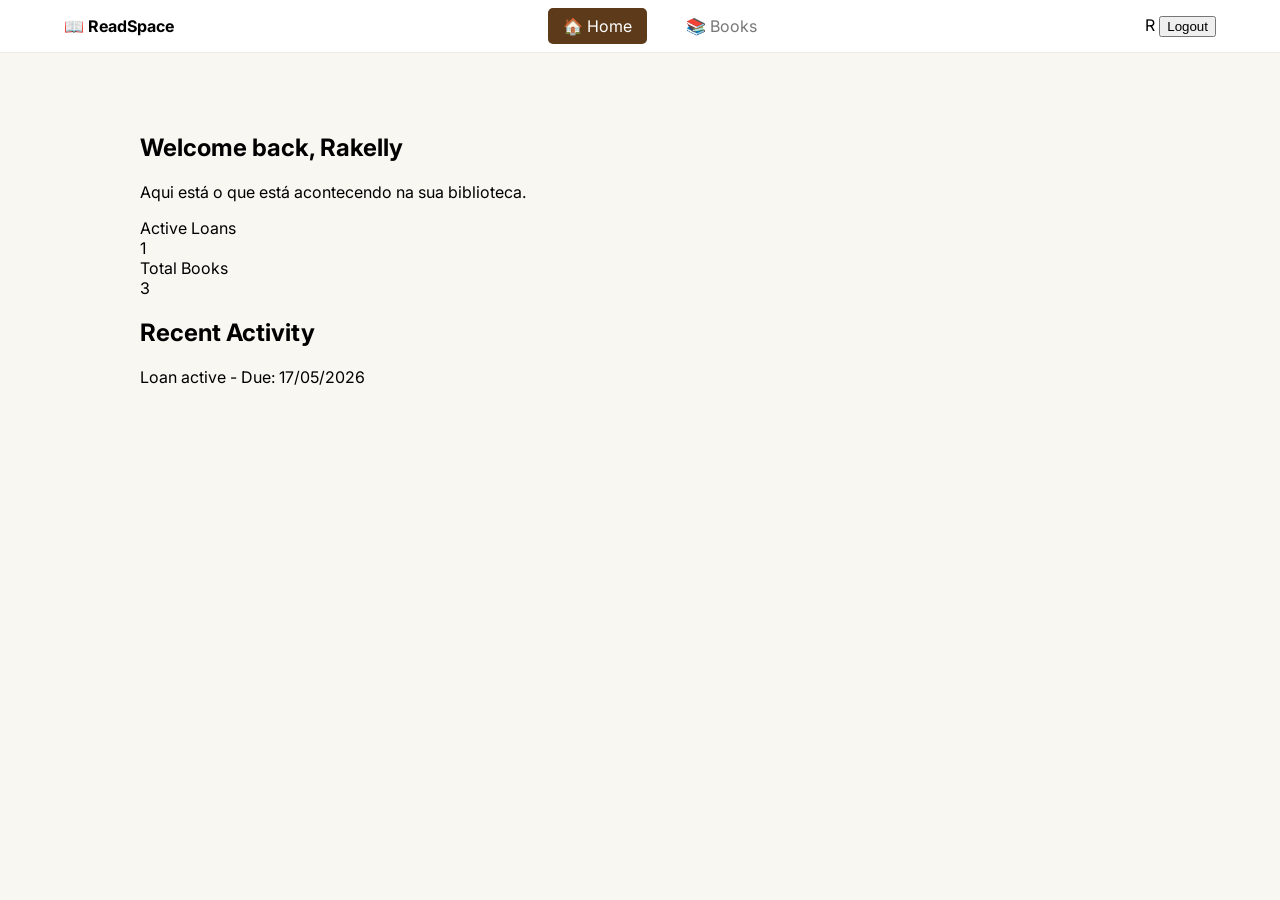
<file: index.html>
<!DOCTYPE html>
<html lang="pt-br">
<head>
    <meta charset="UTF-8">
    <meta name="viewport" content="width=device-width, initial-scale=1.0">
    <title>ReadSpace - Home</title>
    <link rel="stylesheet" href="style.css">
    <link href="https://fonts.googleapis.com/css2?family=Inter:wght@300;400;600&family=Playfair+Display:wght@700&display=swap" rel="stylesheet">
</head>
<body>
    <header class="navbar">
        <div class="logo">📖 <strong>ReadSpace</strong></div>
        <nav>
            <a href="index.html" class="nav-item active">🏠 Home</a>
            <a href="books.html" class="nav-item">📚 Books</a>
        </nav>
        <div class="user-menu">
            <span class="avatar">R</span>
            <button class="logout-btn">Logout</button>
        </div>
    </header>

    <main class="container">
        <section class="welcome-section">
            <h1>Welcome back, Rakelly</h1>
            <p>Aqui está o que está acontecendo na sua biblioteca.</p>
        </section>

        <section class="stats-grid">
            <div class="card">
                <span class="label">Active Loans</span>
                <div class="value">1</div>
            </div>
            <div class="card">
                <span class="label">Total Books</span>
                <div class="value">3</div>
            </div>
        </section>

        <section class="recent-activity">
            <h2>Recent Activity</h2>
            <div class="activity-item">
                <span class="dot green"></span>
                <p>Loan active - Due: 17/05/2026</p>
            </div>
        </section>
    </main>
</body>
</html>
</file>
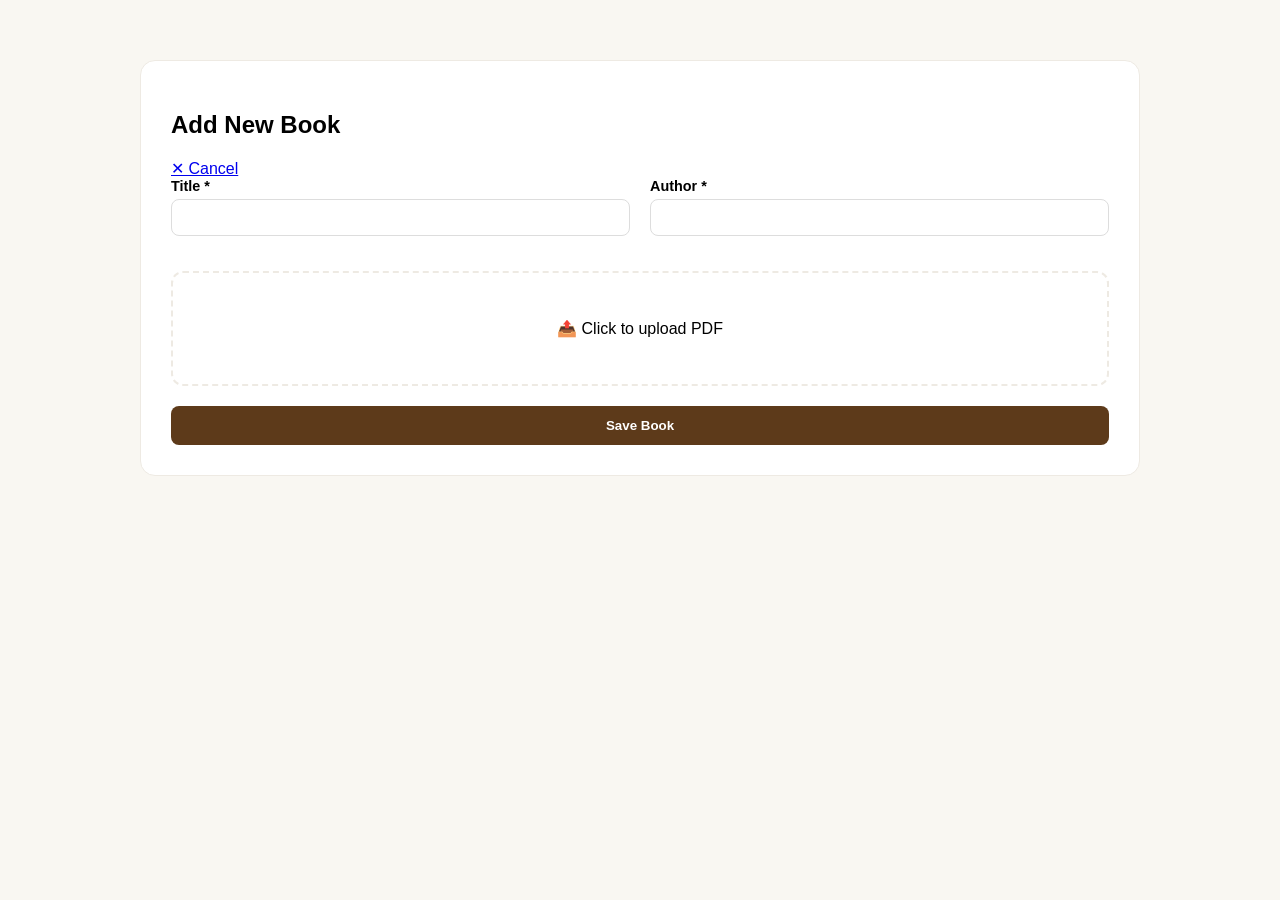
<file: add-book.html>
<!DOCTYPE html>
<html lang="pt-br">
<head>
    <meta charset="UTF-8">
    <meta name="viewport" content="width=device-width, initial-scale=1.0">
    <title>ReadSpace - Add Book</title>
    <link rel="stylesheet" href="style.css">
</head>
<body>
    <main class="container">
        <div class="form-container">
            <header class="form-header">
                <h2>Add New Book</h2>
                <a href="books.html" class="cancel-btn">✕ Cancel</a>
            </header>

            <form>
                <div class="form-row">
                    <div class="form-group"><label>Title *</label><input type="text" required></div>
                    <div class="form-group"><label>Author *</label><input type="text" required></div>
                </div>
                
                <div class="upload-area" id="drop-zone">
                    <input type="file" id="pdf-input" accept="application/pdf" hidden>
                    <p id="upload-text">📤 Click to upload PDF</p>
                </div>

                <button type="submit" class="submit-btn">Save Book</button>
            </form>
        </div>
    </main>

    <script>
        const dropZone = document.getElementById('drop-zone');
        const pdfInput = document.getElementById('pdf-input');
        dropZone.onclick = () => pdfInput.click();
        pdfInput.onchange = () => {
            document.getElementById('upload-text').innerText = "Selected: " + pdfInput.files[0].name;
        };
    </script>
</body>
</html>
</file>
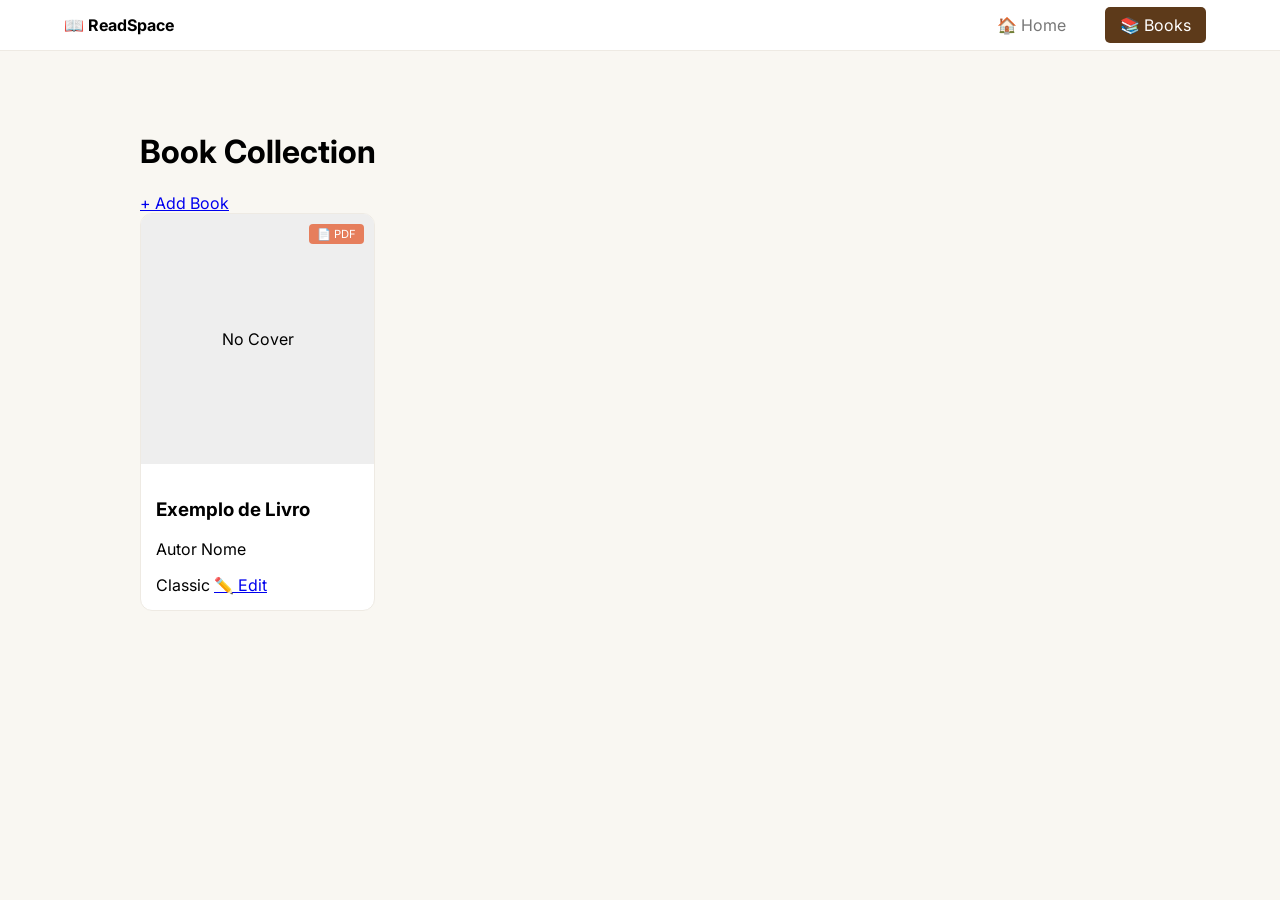
<file: books.html>
<!DOCTYPE html>
<html lang="pt-br">
<head>
    <meta charset="UTF-8">
    <meta name="viewport" content="width=device-width, initial-scale=1.0">
    <title>ReadSpace - Collection</title>
    <link rel="stylesheet" href="style.css">
    <link href="https://fonts.googleapis.com/css2?family=Inter:wght@300;400;600&family=Playfair+Display:wght@700&display=swap" rel="stylesheet">
</head>
<body>
    <header class="navbar">
        <div class="logo">📖 <strong>ReadSpace</strong></div>
        <nav>
            <a href="index.html" class="nav-item">🏠 Home</a>
            <a href="books.html" class="nav-item active">📚 Books</a>
        </nav>
    </header>

    <main class="container">
        <header class="section-header">
            <h1>Book Collection</h1>
            <a href="add-book.html" class="add-btn">+ Add Book</a>
        </header>

        <div class="book-grid">
            <div class="book-card">
                <div class="book-cover">
                    <span class="pdf-badge">📄 PDF</span>
                    <p>No Cover</p>
                </div>
                <div class="book-info">
                    <h3>Exemplo de Livro</h3>
                    <p class="author">Autor Nome</p>
                    <div class="book-meta">
                        <span class="category-tag">Classic</span>
                        <a href="edit-book.html" class="edit-link">✏️ Edit</a>
                    </div>
                </div>
            </div>
        </div>
    </main>
</body>
</html>
</file>
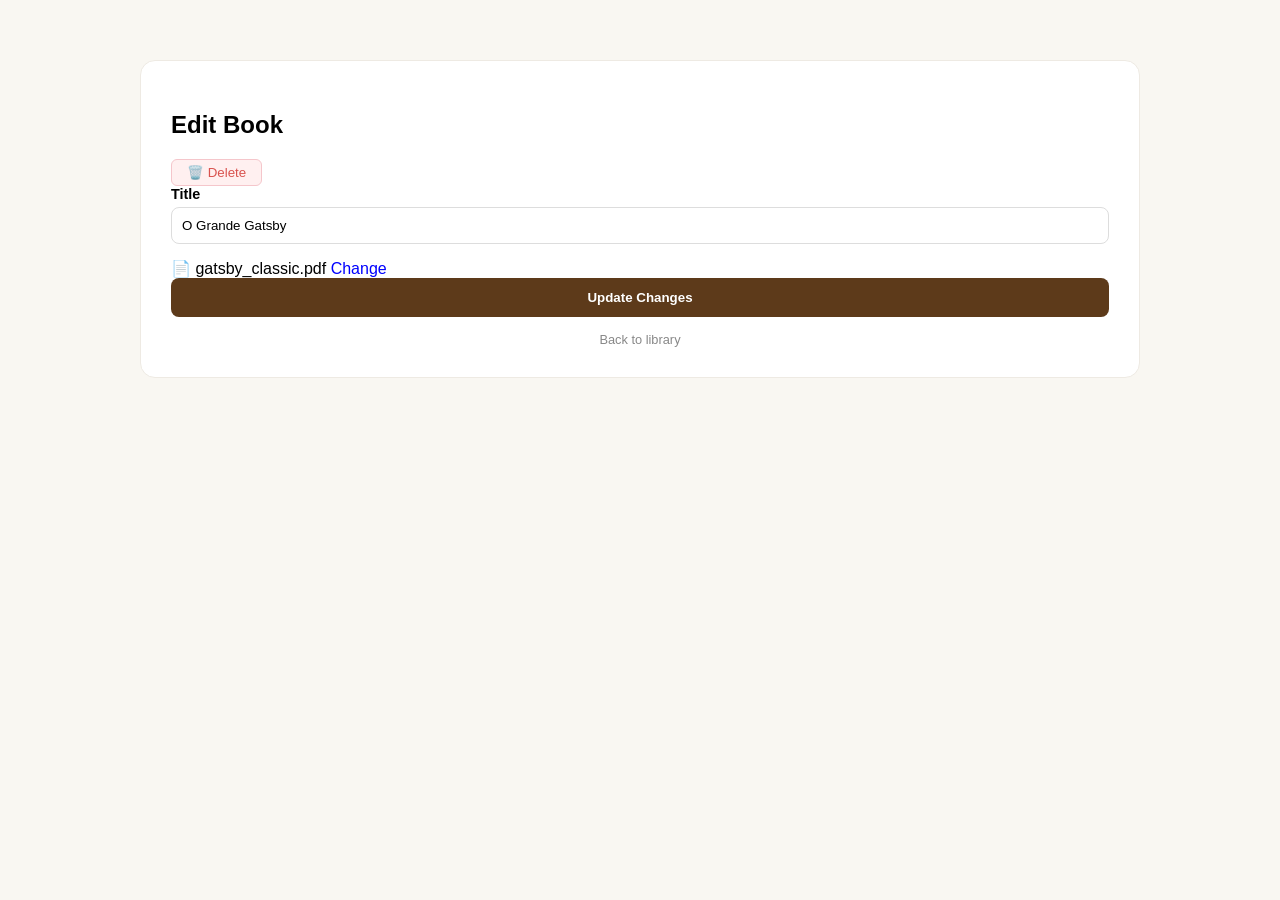
<file: edit-book.html>
<!DOCTYPE html>
<html lang="pt-br">
<head>
    <meta charset="UTF-8">
    <meta name="viewport" content="width=device-width, initial-scale=1.0">
    <title>ReadSpace - Edit Book</title>
    <link rel="stylesheet" href="style.css">
</head>
<body>
    <main class="container">
        <div class="form-container">
            <header class="form-header">
                <h2>Edit Book</h2>
                <button class="delete-btn">🗑️ Delete</button>
            </header>

            <form>
                <div class="form-group">
                    <label>Title</label>
                    <input type="text" value="O Grande Gatsby">
                </div>
                <div class="current-file">
                    <span>📄 gatsby_classic.pdf</span>
                    <label for="pdf-input" style="color:blue; cursor:pointer">Change</label>
                </div>
                <button type="submit" class="submit-btn">Update Changes</button>
                <a href="books.html" class="back-link">Back to library</a>
            </form>
        </div>
    </main>
</body>
</html>
</file>
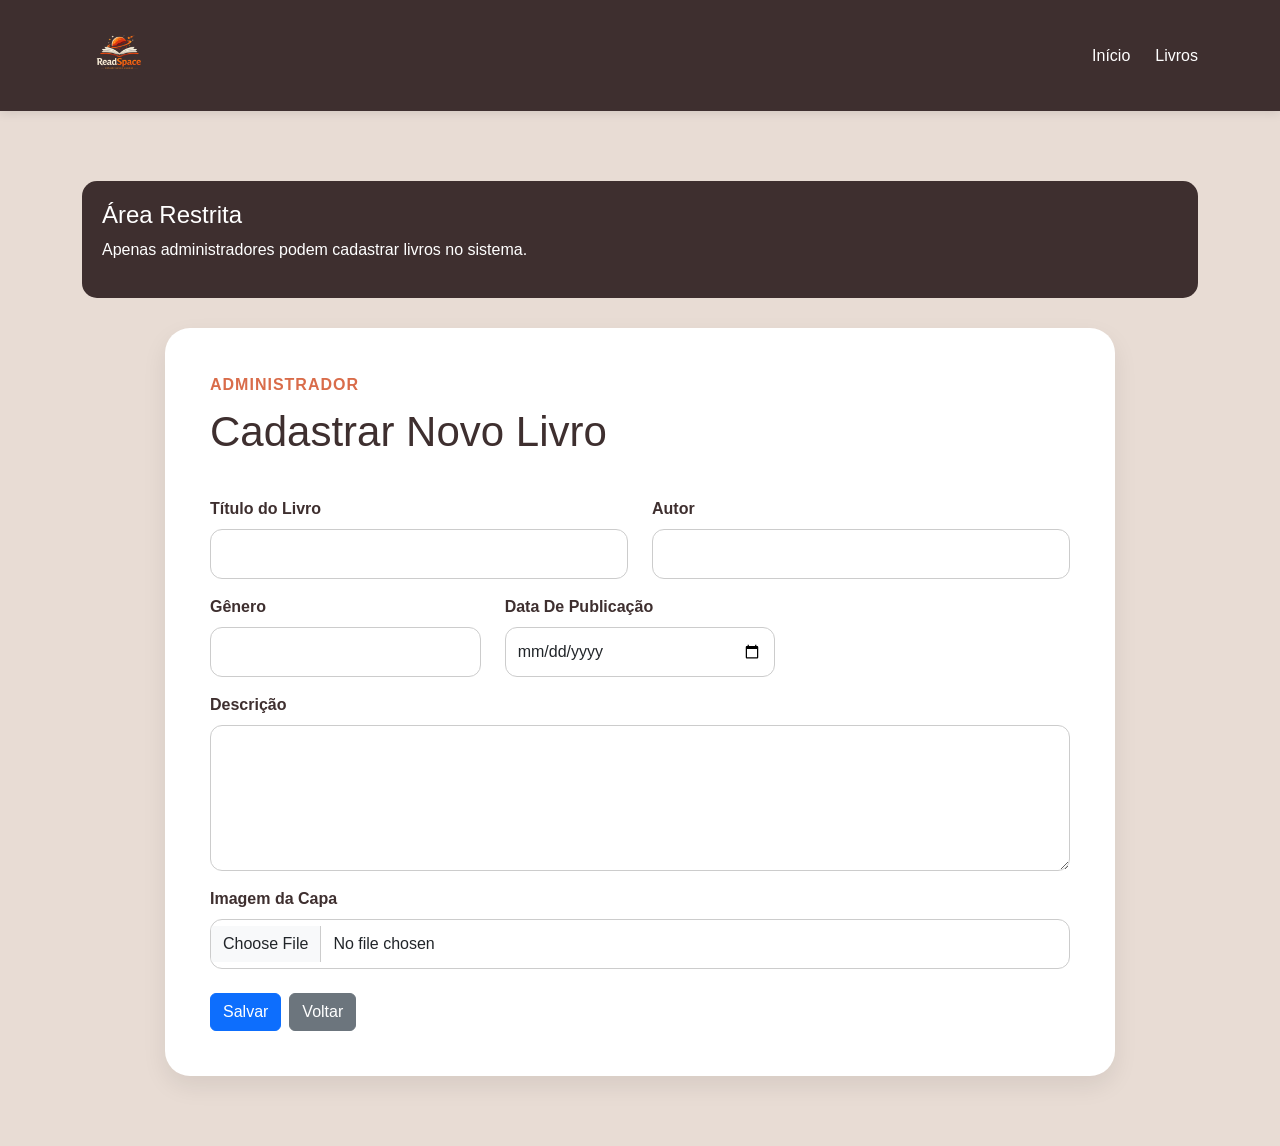
<file: templates/cadastrar_livros_admin.html>
<!DOCTYPE html>
<html lang="pt-br">

<head>
    <meta charset="UTF-8">
    <meta name="viewport" content="width=device-width, initial-scale=1.0">
    <title>Cadastro de Livros - Admin</title>

    <link href="https://cdn.jsdelivr.net/npm/bootstrap@5.3.3/dist/css/bootstrap.min.css" rel="stylesheet">
    <link rel="stylesheet" href="/static/assets/css/style.css">
</head>

<body>

    <!-- HEADER -->

    <header class="header">
        <div class="container nav-container">
            <img class="logo" src="/static/assets/img/logo.png">

            <nav>
                <ul class="nav-links">
                    <li><a href="/">Início</a></li>
                    <li><a href="/livros">Livros</a></li>
                </ul>
            </nav>

        </div>
    </header>

    <!-- ADMIN -->

    <section class="page-section">

        <div class="container">

            <div class="admin-alert">
                <h4>Área Restrita</h4>
                <p>
                    Apenas administradores podem cadastrar livros no sistema.
                </p>
            </div>

            <div class="form-container admin-form">

                <div class="section-title">
                    <span>Administrador</span>
                    <h2>Cadastrar Novo Livro</h2>
                </div>

                <form action="/livros/admin/criar" method="post" enctype="multipart/form-data">

                    <div class="row">

                        <div class="col-md-6 mb-3">
                            <label>Título do Livro</label>
                            <input type="text" name="titulo" class="form-control">
                        </div>

                        <div class="col-md-6 mb-3">
                            <label>Autor</label>
                            <input type="text" name="autor" class="form-control">
                        </div>

                    </div>

                    <div class="row">

                        <div class="col-md-4 mb-3">
                            <label>Gênero</label>
                            <input type="text" name="categoria" class="form-control">
                        </div>


                        <div class="col-md-4 mb-3">
                            <label>Data De Publicação</label>
                            <input type="date" name="ano_publicacao" class="form-control">
                        </div>

                    </div>

                    <div class="mb-3">
                        <label>Descrição</label>
                        <textarea class="form-control" name="descricao" rows="5"></textarea>
                    </div>
                    <div class="mb-4">
                        <label>Imagem da Capa</label>
                        <input type="file" name="foto" class="form-control">
                    </div>
                    <div class="d-flex gap-2">
                      <button type="submit" class="btn btn-primary">Salvar</button>
                      <a href="/livros/admin" class="btn btn-secondary">Voltar</a>
                    </div>

                </form>

            </div>

        </div>

    </section>

</body>

</html>
</file>
<file: style.css>
:root {
    --primary: #5d3a1a;
    --bg: #f9f7f2;
    --white: #ffffff;
    --border: #eeeae3;
}

body { font-family: 'Inter', sans-serif; background: var(--bg); margin: 0; }
.container { max-width: 1000px; margin: 40px auto; padding: 20px; }

/* Navbar */
.navbar { display: flex; justify-content: space-between; align-items: center; background: var(--white); padding: 15px 5%; border-bottom: 1px solid var(--border); }
.nav-item { text-decoration: none; color: #777; margin: 0 10px; padding: 8px 15px; border-radius: 5px; }
.nav-item.active { background: var(--primary); color: white; }

/* Cards & Grid */
.book-grid { display: grid; grid-template-columns: repeat(auto-fill, minmax(220px, 1fr)); gap: 20px; }
.book-card { background: var(--white); border: 1px solid var(--border); border-radius: 12px; overflow: hidden; }
.book-cover { height: 250px; background: #eee; display: flex; align-items: center; justify-content: center; position: relative; }
.pdf-badge { position: absolute; top: 10px; right: 10px; background: #e67e5c; color: white; padding: 3px 8px; border-radius: 4px; font-size: 0.7rem; }
.book-info { padding: 15px; }

/* Form Elements */
.form-container { background: var(--white); padding: 30px; border-radius: 15px; border: 1px solid var(--border); }
.form-row { display: flex; gap: 20px; margin-bottom: 15px; }
.form-group { display: flex; flex-direction: column; flex: 1; margin-bottom: 15px; }
.form-group label { font-weight: 600; font-size: 0.9rem; margin-bottom: 5px; }
.form-group input { padding: 10px; border: 1px solid #ddd; border-radius: 8px; }

.upload-area { border: 2px dashed var(--border); padding: 30px; text-align: center; border-radius: 12px; cursor: pointer; margin: 20px 0; }
.submit-btn { width: 100%; background: var(--primary); color: white; border: none; padding: 12px; border-radius: 8px; cursor: pointer; font-weight: 600; }
.delete-btn { background: #fff0f0; color: #d9534f; border: 1px solid #f5c6cb; padding: 5px 15px; border-radius: 6px; cursor: pointer; }
.back-link { display: block; text-align: center; margin-top: 15px; color: #888; text-decoration: none; font-size: 0.8rem; }
</file>
<file: static/assets/css/style.css>
/* =========================================
   ROOT
========================================= */

:root {
    --primary-color: #3E2F2F;
    --secondary-color: #D96C4A;
    --background-color: #E8DCD4;
    --text-color: #3E2F2F;
    --white: #ffffff;
    --light-text: #E8DCD4;
    --shadow: 0 8px 20px rgba(0, 0, 0, 0.08);
}

/* =========================================
   RESET
========================================= */

* {
    margin: 0;
    padding: 0;
    box-sizing: border-box;
}

/* =========================================
   BODY
========================================= */

body {
    font-family: Arial, Helvetica, sans-serif;
    background-color: var(--background-color);
    color: var(--text-color);
}

/* =========================================
   HEADER
========================================= */

.header {
    background-color: var(--primary-color);
    padding: 18px 0;
    box-shadow: 0 2px 10px rgba(0,0,0,0.1);
}

.nav-container {
    display: flex;
    align-items: center;
    justify-content: space-between;
}

.logo {
    width: 75px;
    object-fit: cover;
}

/* =========================================
   NAVBAR
========================================= */

.nav-links {
    display: flex;
    gap: 25px;
    list-style: none;
    margin: 0;
}

.nav-links a {
    text-decoration: none;
    color: var(--white);
    font-weight: 500;
    transition: 0.3s;
}

.nav-links a:hover {
    color: #E8B4A7;
}

/* =========================================
   HERO
========================================= */

.hero {
    padding: 80px 0;
}

.hero-content {
    display: grid;
    grid-template-columns: 1fr 1fr;
    gap: 40px;
    align-items: center;
}

.hero img {
    width: 100%;
    border-radius: 20px;
}

.subtitle {
    color: var(--secondary-color);
    font-weight: bold;
    text-transform: uppercase;
}

.hero h2 {
    font-size: 50px;
    margin: 20px 0;
}

.hero p {
    font-size: 18px;
    margin-bottom: 30px;
}

/* =========================================
   BOTÕES
========================================= */

.btn-custom,
.btn-edit,
.btn-delete {
    border: none;
    border-radius: 10px;
    transition: 0.3s;
    color: var(--white);
}

.btn-custom {
    background-color: var(--secondary-color);
    padding: 12px 25px;
    text-decoration: none;
    display: inline-block;
}

.btn-custom:hover {
    background-color: #6B5555;
}

.btn-edit {
    background-color: var(--secondary-color);
    padding: 8px 15px;
}

.btn-delete {
    background-color: var(--primary-color);
    padding: 8px 15px;
}

/* =========================================
   SEÇÕES
========================================= */

.page-section {
    padding: 70px 0;
}

.cards-section {
    padding-bottom: 80px;
}

/* =========================================
   TÍTULOS
========================================= */

.section-title {
    margin-bottom: 40px;
}

.section-title span {
    color: var(--secondary-color);
    font-weight: bold;
    text-transform: uppercase;
    letter-spacing: 1px;
}

.section-title h2 {
    font-size: 42px;
    margin-top: 10px;
    color: var(--text-color);
}

/* =========================================
   CARDS INFORMAÇÃO
========================================= */

.info-card {
    background-color: var(--white);
    padding: 30px;
    border-radius: 20px;
    transition: 0.3s;
    height: 100%;
}

.info-card:hover {
    transform: translateY(-5px);
}

/* =========================================
   CARDS DOS LIVROS
========================================= */

.team,
.book-card {
    background-color: var(--white);
    border-radius: 20px;
    overflow: hidden;
    box-shadow: var(--shadow);
    transition: 0.4s;
    height: 100%;
}

.team:hover,
.book-card:hover {
    transform: translateY(-8px);
    box-shadow: 0 14px 30px rgba(0,0,0,0.15);
}

.team .pic,
.book-card img {
    overflow: hidden;
}

.team .pic img,
.book-card img {
    width: 100%;
    height: 300px;
    object-fit: cover;
    transition: 0.4s;
}

.team:hover .pic img,
.book-card:hover img {
    transform: scale(1.05);
}

.book-content,
.team .p-3 {
    padding: 25px !important;
}

.team h3,
.book-card h3 {
    margin-bottom: 10px;
}

.team h3 a,
.book-card h3 {
    text-decoration: none;
    color: var(--text-color);
    font-size: 24px;
    transition: 0.3s;
}

.team h3 a:hover {
    color: var(--secondary-color);
}

.position {
    color: var(--secondary-color);
    font-weight: bold;
    margin-bottom: 15px;
}

.team p,
.book-card p {
    color: #6B5555;
    line-height: 1.7;
}

/* =========================================
   FORMULÁRIOS
========================================= */

.form-container {
    background-color: var(--white);
    padding: 45px;
    border-radius: 25px;
    max-width: 950px;
    margin: auto;
    box-shadow: 0 10px 25px rgba(0,0,0,0.08);
}

.form-control {
    padding: 12px;
    border-radius: 12px;
    border: 1px solid #ccc;
    transition: 0.3s;
}

.form-control:focus {
    border-color: var(--secondary-color);
    box-shadow: 0 0 0 0.15rem rgba(217,108,74,0.25);
}

label {
    margin-bottom: 8px;
    font-weight: 600;
}

/* =========================================
   ALERTAS
========================================= */

.admin-alert,
.user-alert {
    padding: 20px;
    border-radius: 15px;
    margin-bottom: 30px;
}

.admin-alert {
    background-color: var(--primary-color);
    color: var(--white);
}

.user-alert {
    background-color: #E8B4A7;
    color: var(--text-color);
}

/* =========================================
   TABELAS
========================================= */

table {
    width: 100%;
    background-color: var(--white);
}

thead {
    background-color: #6B5555;
    color: var(--white);
}

/* =========================================
   FOOTER
========================================= */

/* FOOTER */

.footer {
    background-color: #3E2F2F;
    color: white;
    padding-top: 60px;
    margin-top: 80px;
}

.footer-container {
    display: grid;
    grid-template-columns: 1fr 1fr 1fr;
    gap: 40px;
}

.footer h2,
.footer h3 {
    margin-bottom: 20px;
}

.footer p {
    color: #E8DCD4;
    line-height: 1.7;
}

.footer-links ul {
    list-style: none;
    padding: 0;
}

.footer-links li {
    margin-bottom: 10px;
}

.footer-links a {
    text-decoration: none;
    color: #E8DCD4;
    transition: 0.3s;
}

.footer-links a:hover {
    color: #D96C4A;
}

.footer-bottom {
    margin-top: 40px;
    padding: 20px 0;
    text-align: center;
    border-top: 1px solid #6B5555;
}
/* =========================================
   RESPONSIVO
========================================= */

@media (max-width: 992px) {

    .hero-content {
        grid-template-columns: 1fr;
    }

    .hero h2 {
        font-size: 38px;
    }

    .nav-container {
        flex-direction: column;
        gap: 20px;
    }

    .nav-links {
        flex-wrap: wrap;
        justify-content: center;
    }

    .footer-container {
        grid-template-columns: 1fr;
        text-align: center;
    }

    .section-title h2 {
        font-size: 34px;
    }
}

@media (max-width: 768px) {

    .section-title {
        text-align: center;
    }

}
</file>
